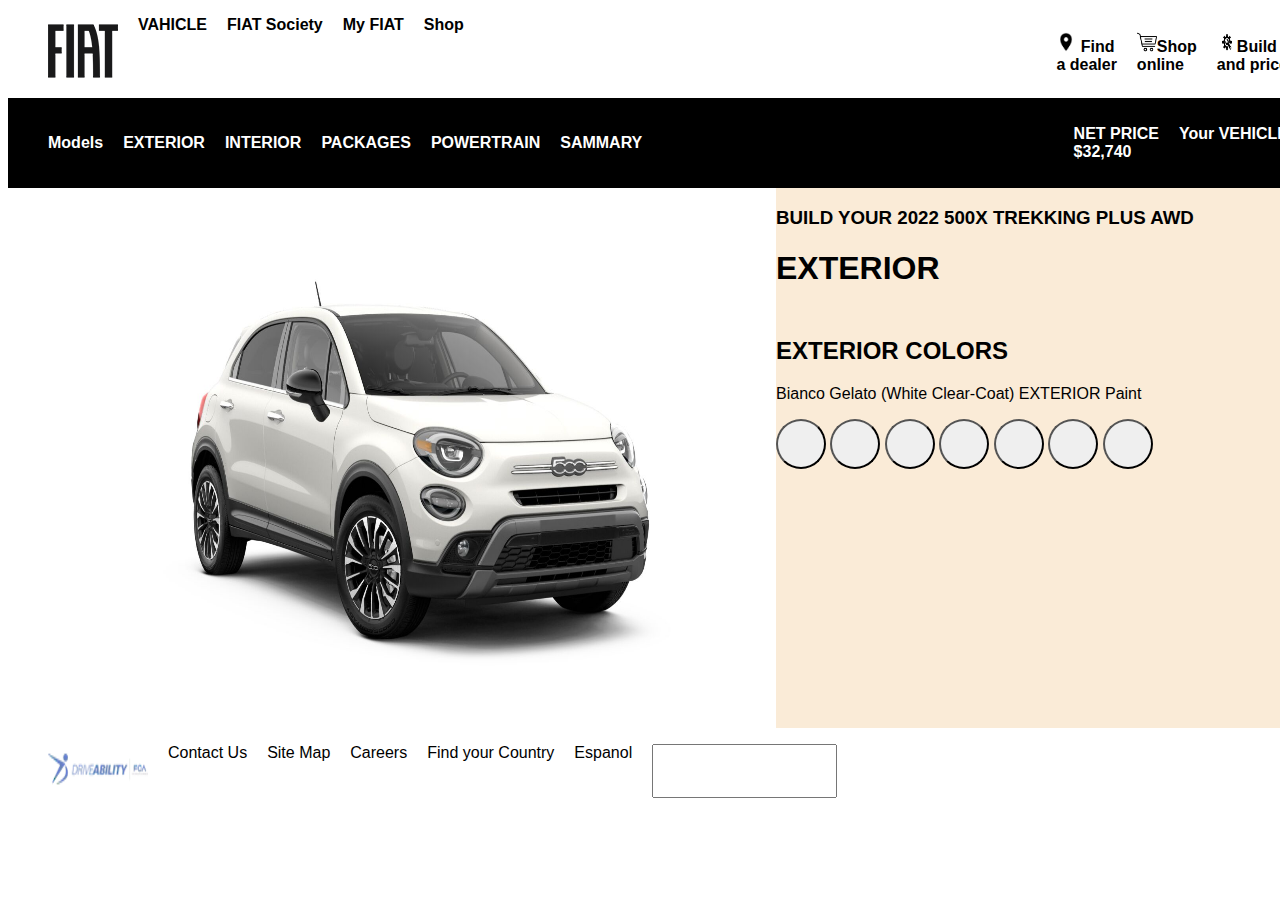
<file: index.html>
<html><html lang="en">
<head>
    <meta charset="UTF-8">
    <meta name="viewport" content="width=device-width, initial-scale=1.0">
    <link rel="stylesheet" href="./style.css">
    <title>Car Store</title>
</head>
<body>
    <!--First div which is logo and first nav-->
    <div class="d1">
        <ul class="ul1">
            <li class="logo"><img  id="imgwhite" src="./logofiat.svg"></li>
            <li><a href="#">VAHICLE</a></li>
            <li><a href="#">FIAT Society</a></li>
            <li><a href="#">My FIAT</a></li>
            <li><a href="#">Shop</a></li>
        </ul>
        <ul class="ul3" style="float: inline-end;">
            <li><a href="#"><img src="./download.png" style="height: 20px; width: 20px;"> Find<br>a dealer</a></li> 
            <li><a href="#"><img src="./download (1).png" style="height: 20px;" width="20px">Shop <br> online</a> </li>
            <li><a href="#"><img src="./build.jpeg" style="height: 20px; width: 20px;">Build <br> and price</a></li>
        </ul>

    </div>
    <!--Second div which is second nav -->
    <div class="d2">
            <ul class="ul4">
                <li><a href="#">Models</a></li>
                <li><a href="#">EXTERIOR</a></li>
                <li><a href="#">INTERIOR</a></li>
                <li><a href="#">PACKAGES</a></li>
                <li><a href="#">POWERTRAIN</a></li>
                <li><a href="#">SAMMARY</a></li>
            </ul>
            
            <ul class="ul5">
                <li><a href="#">NET PRICE <br> $32,740</a></li>
                <li><a href="#">Your VEHICLE</a></li>
            </ul>
        
        
    </div><!--Their which is i put the selection the color of car-->
    <div class="d3">
        <div class="d4" ><img  id="white" class="photo" src="./iris.jpeg"></div>
        <div class="d5">
            <h3 class="texts">BUILD YOUR 2022 500X TREKKING PLUS AWD</h3>
            <h1 class="texts">EXTERIOR</h1>
            <h2 class="text">EXTERIOR COLORS</h2>
            <p> Bianco Gelato (White Clear-Coat) EXTERIOR Paint</p>
            <div class="d8">
                <!--Their the buttons which car color was-->
                <div class="buttons">
                    <button onclick="imgwhite()" class="black"></button>
                    <button onclick="imgblack()" class="red"></button>
                    <button onclick="imggray()" class="gray"></button>
                    <button onclick="imgdarkgray()" class="red"></button>
                    <button onclick="imgblue()" class="gray"></button>
                    <button onclick="imgdarkblue()" class="red"></button>
                    <button onclick="imgred()" class="gray"></button>
                </div>

            </div>
        </div>
    </div>
    
    <div class="d6">
        <ul class="ul6">
            <li><img src="./FCA-Driveability-New-Logo.webp" style="width: 100px; height: 50px;"></li>
            <li><a href="#">Contact Us</a></li>
            <li><a href="#">Site Map</a></li>
            <li><a href="#">Careers</a></li>
            <li><a href="#">Find your Country</a></li>
            <li><a href="#">Espanol</a></li>
            <input type="search">
            <i class="fa fa-search"  aria-hidden="true"></i>
        </ul>
    </div>
    <script src="./script.js"></script>
</body>
</html></html>
</file>
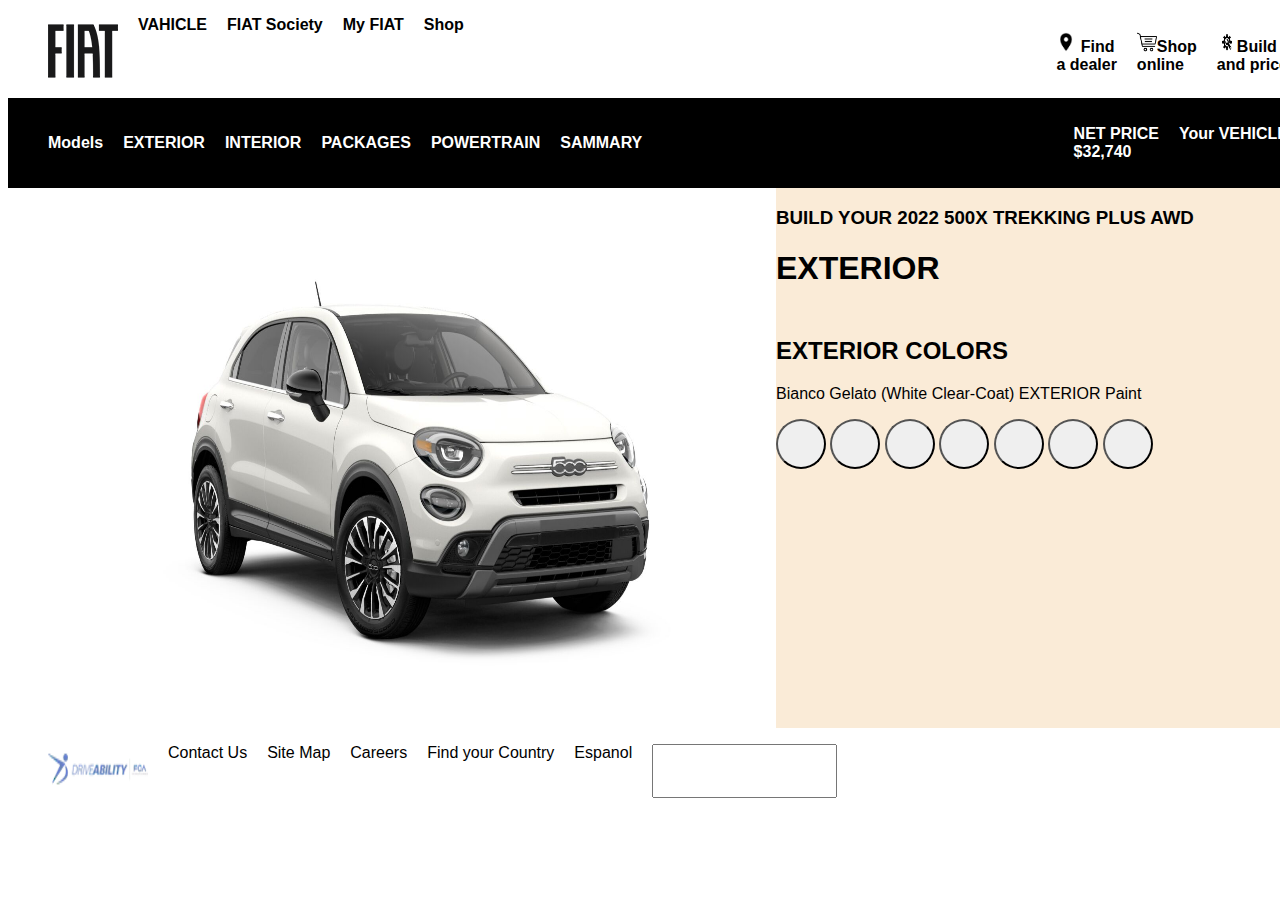
<file: Final Exam/index.html>
<html><html lang="en">
<head>
    <meta charset="UTF-8">
    <meta name="viewport" content="width=device-width, initial-scale=1.0">
    <link rel="stylesheet" href="./style.css">
    <title>Car Store</title>
</head>
<body>
    <!--First div which is logo and first nav-->
    <div class="d1">
        <ul class="ul1">
            <li class="logo"><img  id="imgwhite" src="./logofiat.svg"></li>
            <li><a href="#">VAHICLE</a></li>
            <li><a href="#">FIAT Society</a></li>
            <li><a href="#">My FIAT</a></li>
            <li><a href="#">Shop</a></li>
        </ul>
        <ul class="ul3" style="float: inline-end;">
            <li><a href="#"><img src="./download.png" style="height: 20px; width: 20px;"> Find<br>a dealer</a></li> 
            <li><a href="#"><img src="./download (1).png" style="height: 20px;" width="20px">Shop <br> online</a> </li>
            <li><a href="#"><img src="./build.jpeg" style="height: 20px; width: 20px;">Build <br> and price</a></li>
        </ul>

    </div>
    <!--Second div which is second nav -->
    <div class="d2">
            <ul class="ul4">
                <li><a href="#">Models</a></li>
                <li><a href="#">EXTERIOR</a></li>
                <li><a href="#">INTERIOR</a></li>
                <li><a href="#">PACKAGES</a></li>
                <li><a href="#">POWERTRAIN</a></li>
                <li><a href="#">SAMMARY</a></li>
            </ul>
            
            <ul class="ul5">
                <li><a href="#">NET PRICE <br> $32,740</a></li>
                <li><a href="#">Your VEHICLE</a></li>
            </ul>
        
        
    </div><!--Their which is i put the selection the color of car-->
    <div class="d3">
        <div class="d4" ><img  id="white" class="photo" src="./iris.jpeg"></div>
        <div class="d5">
            <h3 class="texts">BUILD YOUR 2022 500X TREKKING PLUS AWD</h3>
            <h1 class="texts">EXTERIOR</h1>
            <h2 class="text">EXTERIOR COLORS</h2>
            <p> Bianco Gelato (White Clear-Coat) EXTERIOR Paint</p>
            <div class="d8">
                <!--Their the buttons which car color was-->
                <div class="buttons">
                    <button onclick="imgwhite()" class="black"></button>
                    <button onclick="imgblack()" class="red"></button>
                    <button onclick="imggray()" class="gray"></button>
                    <button onclick="imgdarkgray()" class="red"></button>
                    <button onclick="imgblue()" class="gray"></button>
                    <button onclick="imgdarkblue()" class="red"></button>
                    <button onclick="imgred()" class="gray"></button>
                </div>

            </div>
        </div>
    </div>
    
    <div class="d6">
        <ul class="ul6">
            <li><img src="./FCA-Driveability-New-Logo.webp" style="width: 100px; height: 50px;"></li>
            <li><a href="#">Contact Us</a></li>
            <li><a href="#">Site Map</a></li>
            <li><a href="#">Careers</a></li>
            <li><a href="#">Find your Country</a></li>
            <li><a href="#">Espanol</a></li>
            <input type="search"
        </ul>
    </div>
    <script src="./script.js"></script>
</body>
</html></html>
</file>
<file: style.css>
/*Their is the first i start with the body*/
body{
    width: 100%;
    height: 100%;
    font-family:'Gill Sans', 'Gill Sans MT', Calibri, 'Trebuchet MS', sans-serif;
}
/*Their is first div*/
.d1{
    width: 100%;
    height: 10%;
    color: black;
    font-weight: 800;
    display: flex;
    flex-direction: row;
    justify-content: space-between;
    align-items: center;
    
}
/*Their is starts the nav design*/
.ul1 {
    list-style-type:none;
    gap: 20px;
    text-decoration: none;
    display: flex;
    flex-direction: row;
}

.ul3{
    list-style-type:none;
    display: flex;
    gap: 20px;
}
.ul1 li a{
    text-align: center;
    text-decoration: none;
    color: black;
}
/*Their also nav collection*/
.ul3 li a{
    text-align: center;
    text-decoration: none;
    color: black;
}
.ul4 li a{
    text-align: center;
    text-decoration: none;
    color:white;
}
.ul5 li a{
    text-align: center;
    text-decoration: none;
    color:white;
}
/*div second*/
.d2{
    width: 100%;
    height: 10%;
    background-color:black;
    font-weight: 800;
    display: flex;
    flex-direction: row;
    justify-content: space-between;align-items: center;

}
/*Their is another nav*/
ul{
    display: flex;
    flex-direction: row;
}
.ul4{
    list-style-type: none;
    gap: 20px;
}
.ul5{
    list-style-type: none;
    gap: 20px;
}
/*Third div*/
.d3{
    width: 100%;
    height: 60%;
    display: flex;
    flex-direction: row;
}
/*Fourth div*/
.d4{
    width: 60%;
    height: 100%;
}
/*Photo*/
.photo{
    width: 100%;
    height: 100%;
}/*Fifth div*/
.d5{
    width: 40%;
    height: 100%;
    background-color: antiquewhite;
}
.texts{
    
    font-weight: 800;
}
/*Their is the animated text h1*/
.text{
    margin-top: 50px;
    font-weight: 600;
}
.animated_text h1 {
    -webkit-text-stroke: 1px #fff;
    font-family: Arial, Helvetica, sans-serif;
    color: transparent;
    background-repeat: no-repeat;
    background-image: linear-gradient(var(--primary-color), var(--primary-color));
    -webkit-background-clip: text;
    background-clip: none;
    background-position: -500px 0;
    animation: backcolor 5s linear infinite;
}/*Their is keyframes*/
@keyframes backcolor {

    100% {
        -webkit-text-stroke: 1px #33383C;
        background-position: 0 0;
    }
}
/*Their button size*/
button{
    width: 50px;
    height: 50px;
    border-radius: 50%;

}
.ul6 {
    list-style-type:none;
    gap: 20px;
    text-decoration: none;
    display: flex;
    flex-direction: row;
    text-align: center;
    text-decoration: none;
    color: black;
}
.ul6 li a{
    justify-content: center;
    text-align: center;
    text-decoration: none;
    color: black;
}
@media only screen and (max-width: 1024px) {
    html {
        font-size: 80%;
    }

    body {
        margin: 0;
    }
}
</file>
<file: Final Exam/style.css>
/*Their is the first i start with the body*/
body{
    width: 100%;
    height: 100%;
    font-family:'Gill Sans', 'Gill Sans MT', Calibri, 'Trebuchet MS', sans-serif;
}
/*Their is first div*/
.d1{
    width: 100%;
    height: 10%;
    color: black;
    font-weight: 800;
    display: flex;
    flex-direction: row;
    justify-content: space-between;
    align-items: center;
    
}
/*Their is starts the nav design*/
.ul1 {
    list-style-type:none;
    gap: 20px;
    text-decoration: none;
    display: flex;
    flex-direction: row;
}

.ul3{
    list-style-type:none;
    display: flex;
    gap: 20px;
}
.ul1 li a{
    text-align: center;
    text-decoration: none;
    color: black;
}
/*Their also nav collection*/
.ul3 li a{
    text-align: center;
    text-decoration: none;
    color: black;
}
.ul4 li a{
    text-align: center;
    text-decoration: none;
    color:white;
}
.ul5 li a{
    text-align: center;
    text-decoration: none;
    color:white;
}
/*div second*/
.d2{
    width: 100%;
    height: 10%;
    background-color:black;
    font-weight: 800;
    display: flex;
    flex-direction: row;
    justify-content: space-between;align-items: center;

}
/*Their is another nav*/
ul{
    display: flex;
    flex-direction: row;
}
.ul4{
    list-style-type: none;
    gap: 20px;
}
.ul5{
    list-style-type: none;
    gap: 20px;
}
/*Third div*/
.d3{
    width: 100%;
    height: 60%;
    display: flex;
    flex-direction: row;
}
/*Fourth div*/
.d4{
    width: 60%;
    height: 100%;
}
/*Photo*/
.photo{
    width: 100%;
    height: 100%;
}/*Fifth div*/
.d5{
    width: 40%;
    height: 100%;
    background-color: antiquewhite;
}
.texts{
    
    font-weight: 800;
}
/*Their is the animated text h1*/
.text{
    margin-top: 50px;
    font-weight: 600;
}
.animated_text h1 {
    -webkit-text-stroke: 1px #fff;
    font-family: Arial, Helvetica, sans-serif;
    color: transparent;
    background-repeat: no-repeat;
    background-image: linear-gradient(var(--primary-color), var(--primary-color));
    -webkit-background-clip: text;
    background-clip: none;
    background-position: -500px 0;
    animation: backcolor 5s linear infinite;
}/*Their is keyframes*/
@keyframes backcolor {

    100% {
        -webkit-text-stroke: 1px #33383C;
        background-position: 0 0;
    }
}
/*Their button size*/
button{
    width: 50px;
    height: 50px;
    border-radius: 50%;

}
.ul6 {
    list-style-type:none;
    gap: 20px;
    text-decoration: none;
    display: flex;
    flex-direction: row;
    text-align: center;
    text-decoration: none;
    color: black;
}
.ul6 li a{
    justify-content: center;
    text-align: center;
    text-decoration: none;
    color: black;
}
@media only screen and (max-width: 1024px) {
    html {
        font-size: 80%;
    }

    body {
        margin: 0;
    }
}
</file>
